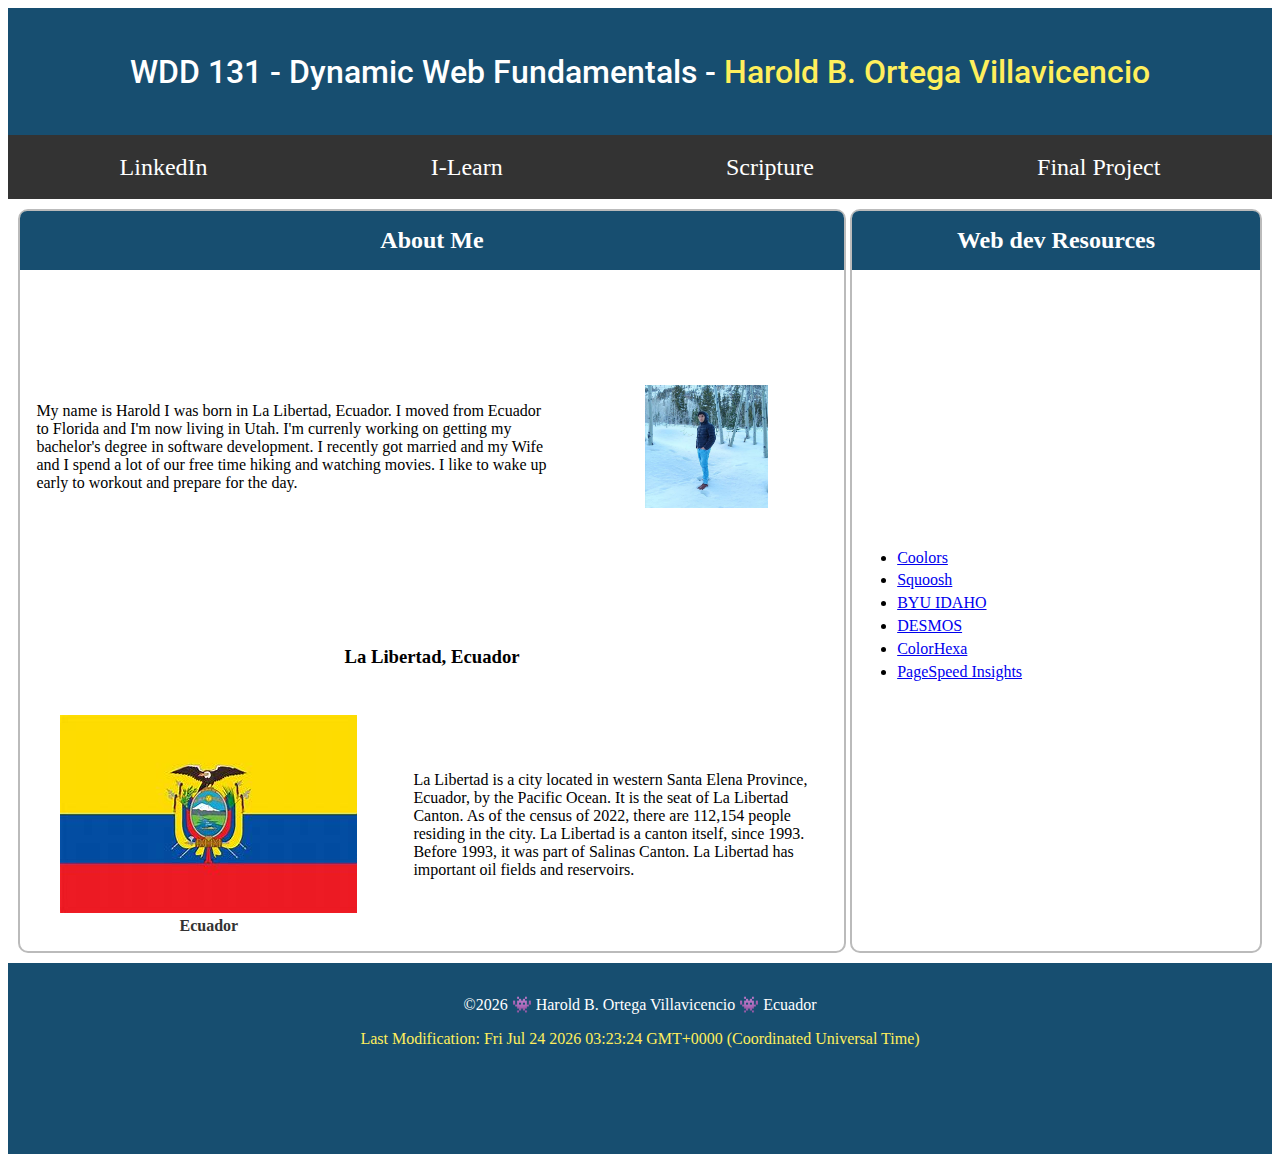
<file: index.html>
<!DOCTYPE html>
<html lang="en">
<head>
    <meta charset="UTF-8">
    <meta name="viewport" content="width=device-width, initial-scale=1.0">
    <meta name="description" content="WDD 131 - Dynamic Web Fundamentals - Harold B. Ortega Villavicencio. Home page, project">
    <meta name="author" content="Harold B. Ortega Villavicencio">
    <title>WDD 131 - Dynamic Web Fundamentals - Harold B. Ortega Villavicencio</title> 
    <link rel="preconnect" href="https://fonts.googleapis.com">
    <link rel="preconnect" href="https://fonts.gstatic.com" crossorigin>
    <link href="https://fonts.googleapis.com/css2?family=Roboto:ital,wght@0,100;0,300;0,400;0,500;0,700;0,900;1,100;1,300;1,400;1,500;1,700;1,900&display=swap" rel="stylesheet">
    <link rel="stylesheet" href="styles/base.css">
    <script src="scripts/getdates.js" defer></script>
</head>
<body>
    <header>
        <h1>WDD 131 - Dynamic Web Fundamentals - <span class="highlight">Harold B. Ortega Villavicencio</span></h1>
        <nav>
            <a href="https://www.linkedin.com/home">LinkedIn</a>
            <a href="https://byui.instructure.com/">I-Learn</a>             
            <a href="https://www.churchofjesuschrist.org/study/scriptures/bofm/1-ne/3?lang=eng&id=p7#p7">Scripture</a> 
            <a href="">Final Project</a> 
        </nav>
    </header>
    <main>
        <section class="card">
            <h2>About Me</h2>
            
            <div class="info-about-me">
                <p>
                    My name is Harold I was born in La Libertad, Ecuador. I moved from Ecuador to Florida and I'm now living in Utah. I'm currenly working on getting my bachelor's degree in software development.
                    I recently got married and my Wife and I spend a lot of our free time hiking and watching movies. I like to wake up early to workout and prepare for the day.
                </p>
                <img src="images/profile.jpg" alt="profile-picture">
            </div>
            <div class="info-about-country">
                <h3>La Libertad, Ecuador</h3>
                <p>
                    La Libertad is a city located in western Santa Elena Province, Ecuador, by the Pacific Ocean. It is the seat of La Libertad Canton.
                    As of the census of 2022, there are 112,154 people residing in the city. La Libertad is a canton itself, since 1993. Before 1993, it was part of Salinas Canton. La Libertad has important oil fields and reservoirs.
                </p>
                <figure>
                    <img src="images/flag.jpg" alt="Country Flag">
                    <figcaption>Ecuador</figcaption>
                </figure>
                
                
            </div>
        </section>
        <section class="card">
            <h2>Web dev Resources</h2>
            <nav>
                <ul>
                    <li>
                        <a href="https://coolors.co/">Coolors</a>
                    </li>
                    <li>
                        <a href="https://squoosh.app/">Squoosh</a>
                    </li>
                    <li>
                        <a href="https://www.byui.edu/">BYU IDAHO</a>
                    </li>
                    <li>
                        <a href="https://www.desmos.com/">DESMOS</a>
                    </li>
                    <li>
                        <a href="https://www.colorhexa.com/">ColorHexa</a>
                    </li>
                    <li>
                        <a href="https://pagespeed.web.dev/">PageSpeed Insights</a>
                    </li>
                </ul>
            </nav>
        </section>
    </main>
    <footer>
        <p>&copy;<span id="currentyear"></span> 👾 Harold B. Ortega Villavicencio 👾 Ecuador</p>
        <p id="lastModified"></p>
    </footer>
</body>
</html>
</file>
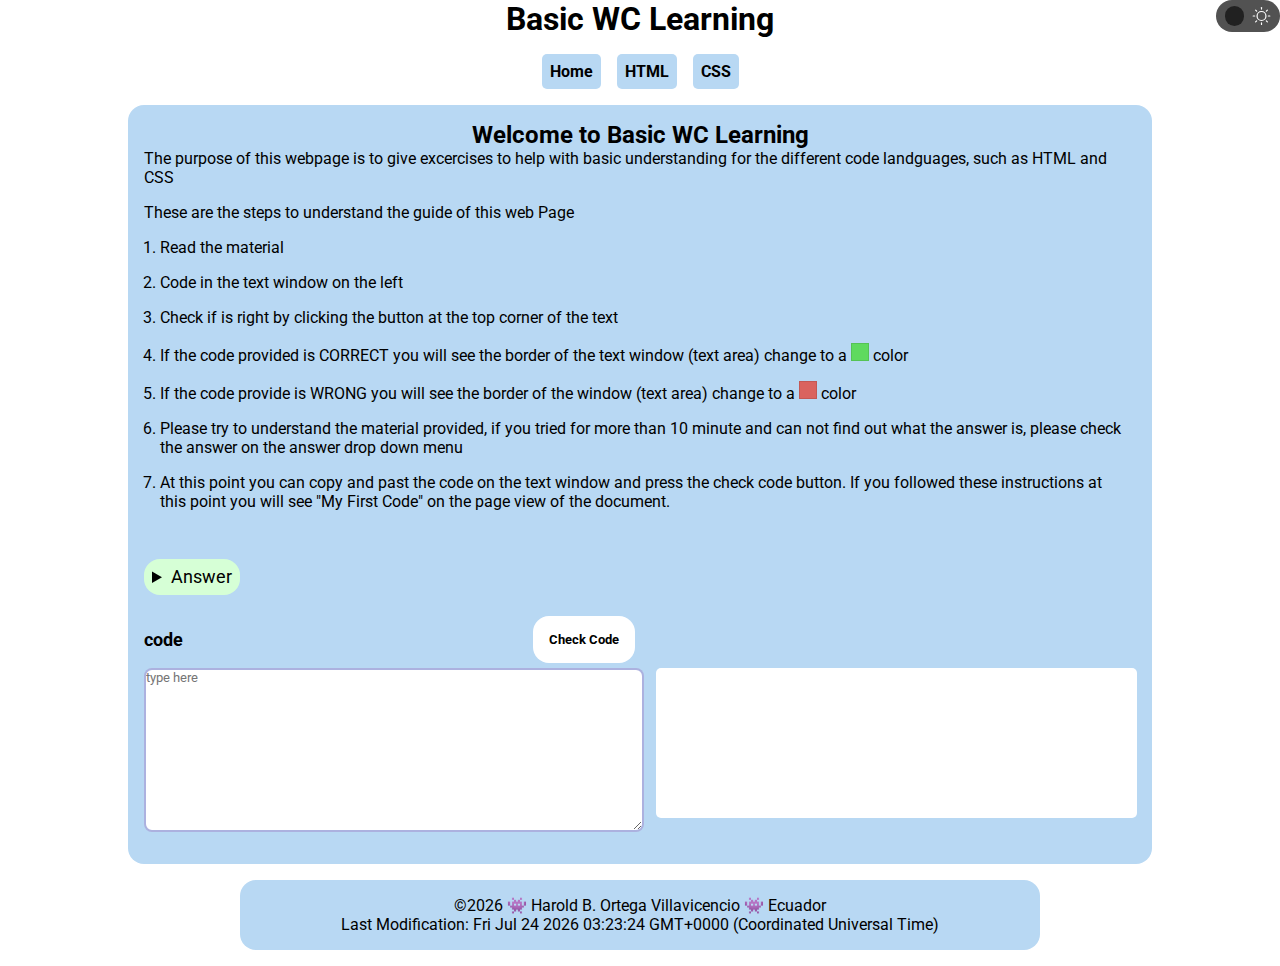
<file: project/index.html>
<!DOCTYPE html>
<html lang="en">
<head>
    <meta charset="UTF-8">
    <meta name="viewport" content="width=device-width, initial-scale=1.0">
    <meta name="description" content="A Basic Web Page Planning: this website helps beginners to learn and practice basic HTML CSS and JS">
        <meta name="author" content="Harold B. Ortega Villavicencio">
    <title>Basic WC Learning</title>
    <link rel="preconnect" href="https://fonts.googleapis.com">
    <link rel="preconnect" href="https://fonts.gstatic.com" crossorigin>
    <link href="https://fonts.googleapis.com/css2?family=Roboto:ital,wght@0,100;0,300;0,400;0,500;0,700;0,900;1,100;1,300;1,400;1,500;1,700;1,900&display=swap" rel="stylesheet">
    <link rel="stylesheet" href="styles/colortheme.css">
    <link rel="stylesheet" href="styles/siteplan.css">
    <link rel="stylesheet" href="styles/interactive-face.css">
    <link rel="stylesheet" href="styles/int-face-large.css">
    <link rel="stylesheet" href="styles/answer.css">
    
    <link rel="stylesheet" href="styles/switch.css">
    <script src="scripts/interactiveFace.js" defer></script>
    <script src="scripts/theme.js" defer></script>
</head>
    <body>
        <header>
        
            <h1>Basic WC Learning</h1>

            <div>
                <input type="checkbox" id="theme">
                <label for="theme" class="toggleSwitch">
                        <img src="images/moon.svg" alt="moon icon">
                        <img src="images/sun.svg" alt="sun icon">
                </label>
            </div>
            <div>
                
            </div>
         
            <nav>
                    <a href="">Home</a>
                    <a href="htmlinstructions.html">HTML</a>
                    <a href="cssinstructions.html">CSS</a>
            </nav>
           
            
        </header> 
        <main>
            <div class="info">
                
                <h2>Welcome to Basic WC Learning</h2>

                <p> The purpose of this webpage is to give excercises to help with basic understanding for the different code landguages, such as HTML and CSS </p>

                <p class="one">These are the steps to understand the guide of this web Page</p>
                <ol>
                    <li>Read the material</li>
                    <li>Code in the text window on the left </li>
                    <li>Check if is right by clicking the button at the top corner of the text</li>
                    <li>If the code provided is CORRECT you will see the border of the text window (text area) change to a <span class="rght"></span> color</li>
                    <li>If the code provide is WRONG you will see the border of the window (text area) change to a <span class="wrng"></span> color</li>
                    <li>Please try to understand the material provided, if you tried for more than 10 minute and can not find out what the answer is, please check the answer on the answer drop down menu</li>
                    <li>At this point you can copy and past the code on the text window and press the check code button. If you followed these instructions at this point you will see "My First Code" on the page view of the document. </li>

                </ol>

            </div>

            <details>
                <summary id="answer">Answer</summary>
                <p>&lt;p&gt;My First Code&lt;/p&gt;</p>
            </details>
              

            <div class="practice">
               <label for="codeP">code</label>
                <textarea name="writteR" id="codeP" rows="1" cols="1" placeholder="type here"></textarea>
               <button id="checkCode">Check Code</button>

               <iframe src="showpage.html" allowfullscreen="" aria-hidden="false" tabindex="0" ></iframe>
            </div>

        </main>
        <footer> 
            <p>&copy;<span id="currentyear"></span> 👾 Harold B. Ortega Villavicencio 👾 Ecuador</p>
            <p id="lastModified"></p>
        </footer>
    </body>
</html>
</file>
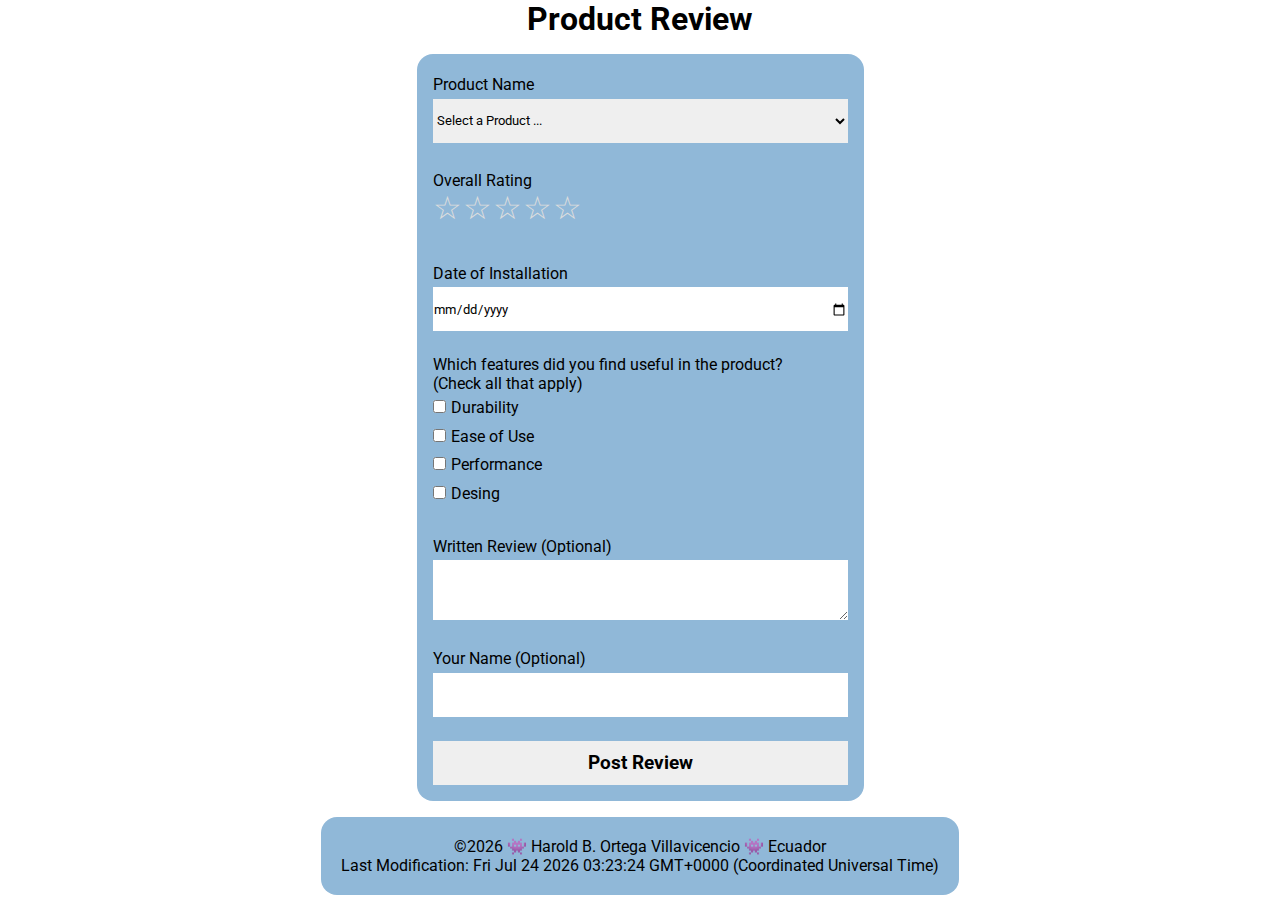
<file: form.html>
<!DOCTYPE html>
<html lang="en">
<head>
    <meta charset="UTF-8">
    <meta name="viewport" content="width=device-width, initial-scale=1.0">
    <meta name="description" content="WDD 131 - Dynamic Web Fundamentals - Harold B. Ortega Villavicencio. W05 Assignment: Product Review Form">
    <meta name="author" content="Harold B. Ortega Villavicencio">
    <title>Product Review Form</title> 
    <link rel="preconnect" href="https://fonts.googleapis.com">
    <link rel="preconnect" href="https://fonts.gstatic.com" crossorigin>
    <link href="https://fonts.googleapis.com/css2?family=Roboto:ital,wght@0,100;0,300;0,400;0,500;0,700;0,900;1,100;1,300;1,400;1,500;1,700;1,900&display=swap" rel="stylesheet">
    <link rel="stylesheet" href="styles/form.css">
    <script src="scripts/form.js" defer></script>
    
</head>
<body>
    <header>
        <h1>Product Review</h1>
    </header>
    <main>
        <form method="get" action="review.html">
            <label for="pName">Product Name</label>
            <select name="pName" id="pName" required>
                <option value="" disabled selected>Select a Product ...</option>

            </select>

            <label >Overall Rating</label>
            <div class="star-rating">
                <input type="radio" name="stars" id="star-e" value="5" required>
                <label for="star-e"></label>
            
                <input type="radio" name="stars" id="star-d" value="4" required>
                <label for="star-d"></label>
            
                <input type="radio" name="stars" id="star-c" value="3" required>
                <label for="star-c"></label>
            
                <input type="radio" name="stars" id="star-b" value="2" required>
                <label for="star-b"></label>
            
                <input type="radio" name="stars" id="star-a" value="1" required>
                <label for="star-a"></label>
            </div>

            <label for="dOfI">Date of Installation </label>
            <input type="date" name="dateI" id="dOfI" required>




            <div class="featureCheck">
                <p>Which features did you find useful in the product?</p>
                <p>(Check all that apply)</p>
            

                <label for="durability"><input type="checkbox" id="durability" name="durability" value="durability" >Durability</label>
            
                
                <label for="easeOfUs"><input type="checkbox" id="easeOfUs" name="easeOfUs" value="easeOfUs" >Ease of Use</label>


                <label for="performance"><input type="checkbox" id="performance" name="performance" value="performance" >Performance</label>


                <label for="desing"><input type="checkbox" id="desing" name="desing" value="desing" >Desing</label>
            
            </div>
        

            <label for="writteR">Written Review <span>(Optional)</span></label>
            <textarea name="writteR" id="writteR" rows="4" cols="50"></textarea>

            <label for="userName">Your Name <span>(Optional)</span></label>
            <input type="text" id="userName">


            <input type="submit" value="Post Review">
        </form>
    </main>
    
    <footer>
        <p>&copy;<span id="currentyear"></span> 👾 Harold B. Ortega Villavicencio 👾 Ecuador</p>
        <p id="lastModified"></p>
    </footer>
</body>
</html>
</file>
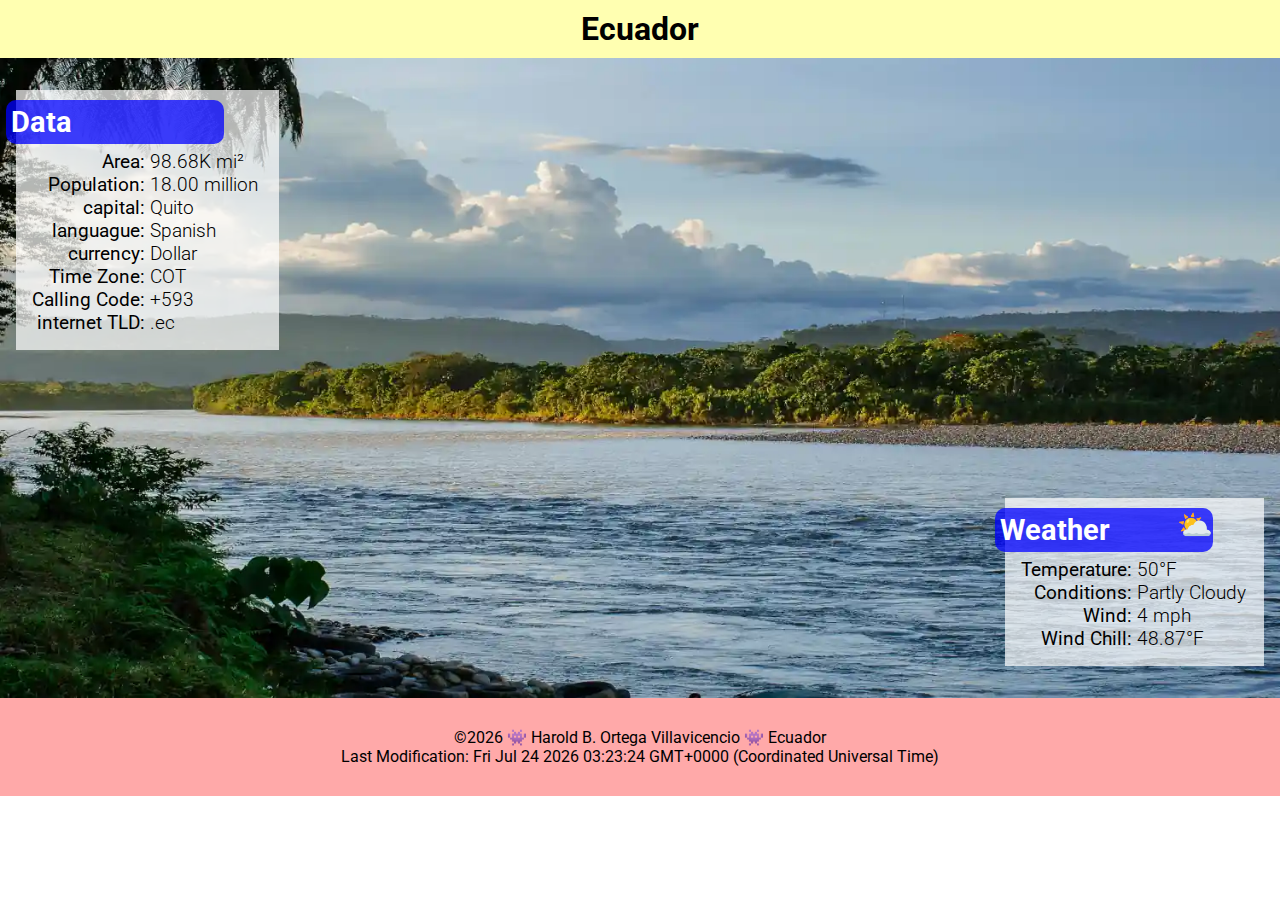
<file: place.html>
<!DOCTYPE html>
<html lang="en">
<head>
    <meta charset="UTF-8">
    <meta name="viewport" content="width=device-width, initial-scale=1.0">
    <meta name="description" content="WDD 131 - Dynamic Web Fundamentals - Harold B. Ortega Villavicencio. W03 Assignment: country or place">
    <meta name="author" content="Harold B. Ortega Villavicencio">
    <title>Country Where I Visited</title> 
    <link rel="preconnect" href="https://fonts.googleapis.com">
    <link rel="preconnect" href="https://fonts.gstatic.com" crossorigin>
    <link href="https://fonts.googleapis.com/css2?family=Roboto:ital,wght@0,100;0,300;0,400;0,500;0,700;0,900;1,100;1,300;1,400;1,500;1,700;1,900&display=swap" rel="stylesheet">
    <link rel="stylesheet" href="styles/media-quiry.css">
    <link rel="stylesheet" href="styles/media-quiry-large.css">
    <script src="scripts/place.js" defer></script>
</head>
<body>
    <header>
        <h1>Ecuador</h1>
      </header>
      <main>
        <picture>
          <source media="(min-width: 1000px)" srcset="images/hero-large-place.webp">
          <source media="(min-width: 500px)" srcset="images/hero-medium-place.webp">
          <img src="images/hero-small-place.webp" alt="birmingham alabama temple" width="500" height="250">
        </picture>
        <div class="data">
          <h2>Data</h2>
          <ul>
            <li><p><span>Area:</span> 98.68K mi²</p></li>
            <li><p><span>Population:</span> 18.00 million</p></li>
            <li><p><span>capital:</span> Quito</p></li>
            <li><p><span>languague:</span> Spanish</p></li>
            <li><p><span>currency:</span> Dollar</p></li>
            <li><p><span>Time Zone:</span> COT</p></li>
            <li><p><span>Calling Code:</span> +593</p></li>
            <li><p><span>internet TLD:</span> .ec</p></li>
          </ul>
        </div>
        <div class="weather">
          <h2>Weather</h2>
          <!-- width="100" height="100" -->
          <img src="images/cloudy-sunny-icon.svg" alt="cloudy sunny icon">
          <ul>
            <li id="temperature"><p><span>Temperature:</span> 50°F</p></li>
            <li id="conditions"><p><span>Conditions:</span> Partly Cloudy</p></li>
            <li id="velocity"><p><span>Wind:</span> 4 mph</p></li>
            <li id="wind-chill"><p><span>Wind Chill:</span></p></li>
          </ul>
        </div>
      </main>
      <footer>
        <p>&copy;<span id="currentyear"></span> 👾 Harold B. Ortega Villavicencio 👾 Ecuador</p>
        <p id="lastModified"></p>
      </footer>
      
</body>
</html>
</file>
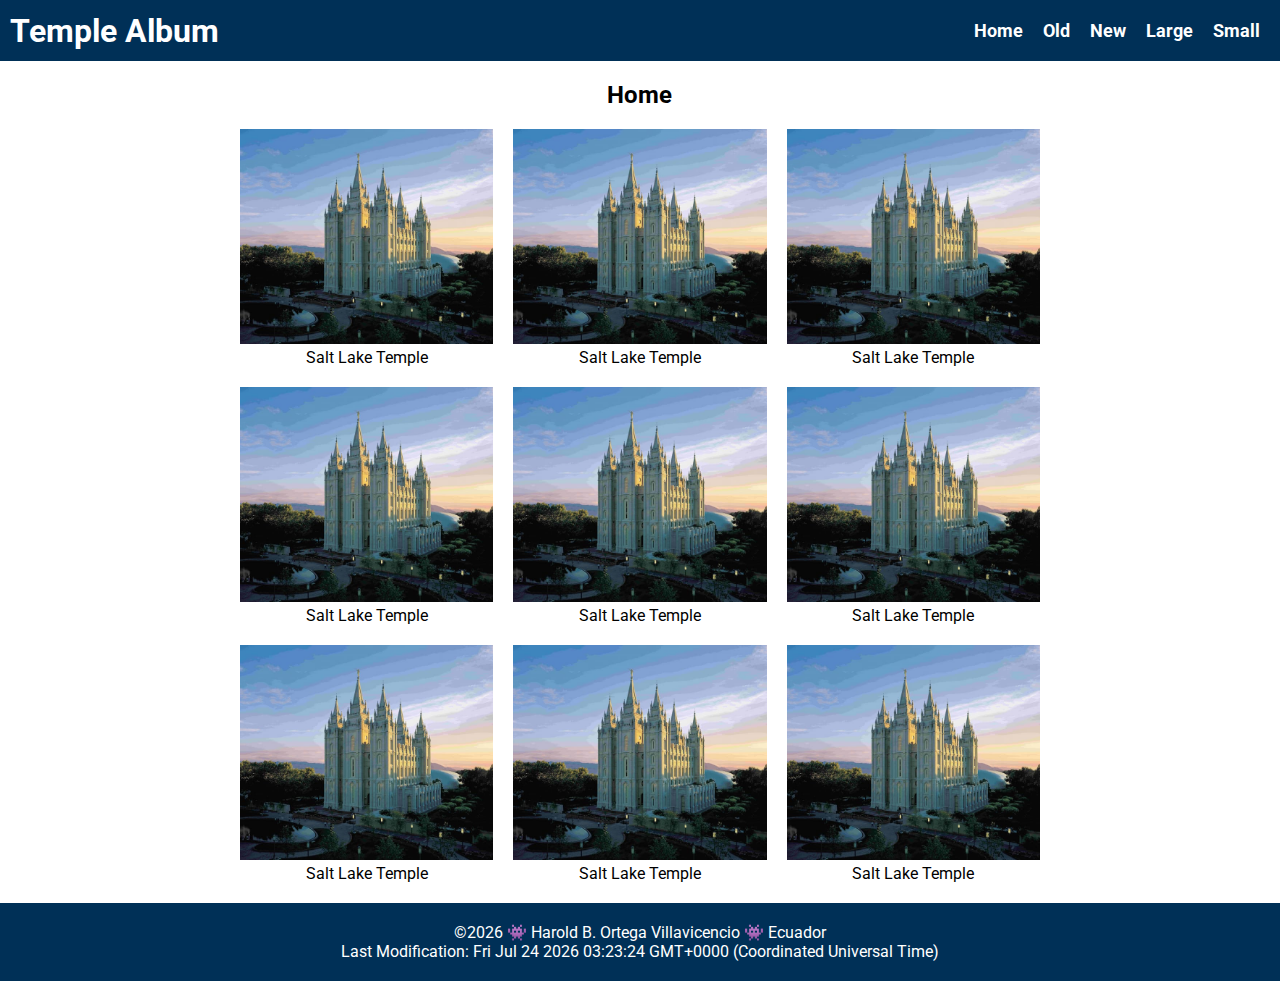
<file: temples.html>
<!DOCTYPE html>
<html lang="en">
    <head>
        <meta charset="UTF-8">
        <meta name="viewport" content="width=device-width, initial-scale=1.0">
        <meta name="description" content="WDD 131 - Dynamic Web Fundamentals - Harold B. Ortega Villavicencio. W02 Assignment: Picture Album Project">
        <meta name="author" content="Harold B. Ortega Villavicencio">
        <title>temple album responsive webpage project</title> 
        <link rel="preconnect" href="https://fonts.googleapis.com">
        <link rel="preconnect" href="https://fonts.gstatic.com" crossorigin>
        <link href="https://fonts.googleapis.com/css2?family=Roboto:ital,wght@0,100;0,300;0,400;0,500;0,700;0,900;1,100;1,300;1,400;1,500;1,700;1,900&display=swap" rel="stylesheet">
        <link rel="stylesheet" href="styles/temples.css">
        <link rel="stylesheet" href="styles/temples-large.css">
        <script src="scripts/temples.js" defer></script>
    </head>
<body>
    <header> 
        <h1>Temple Album</h1>
        <nav>
            <a href="#">Home</a>
            <a href="#">Old</a>
            <a href="#">New</a>
            <a href="#">Large</a>
            <a href="#">Small</a>
        </nav>
    </header>
   
    <main>
        <h2>Home</h2>
        <figure>
            <img src="images/salt_lake_temple_lds.jpg" alt="Salt Lake Temple">            
            <figcaption>Salt Lake Temple</figcaption>
            
        </figure>
        <figure>
            <img src="images/salt_lake_temple_lds.jpg" alt="Salt Lake Temple">            
            <figcaption>Salt Lake Temple</figcaption>
            
        </figure>
        <figure>
            <img src="images/salt_lake_temple_lds.jpg" alt="Salt Lake Temple">            
            <figcaption>Salt Lake Temple</figcaption>
            
        </figure>
        <figure>
            <img src="images/salt_lake_temple_lds.jpg" alt="Salt Lake Temple">            
            <figcaption>Salt Lake Temple</figcaption>
            
        </figure>
        <figure>
            <img src="images/salt_lake_temple_lds.jpg" alt="Salt Lake Temple">            
            <figcaption>Salt Lake Temple</figcaption>
            
        </figure>
        <figure>
            <img src="images/salt_lake_temple_lds.jpg" alt="Salt Lake Temple">            
            <figcaption>Salt Lake Temple</figcaption>
            
        </figure>
        <figure>
            <img src="images/salt_lake_temple_lds.jpg" alt="Salt Lake Temple">            
            <figcaption>Salt Lake Temple</figcaption>
            
        </figure>
        <figure>
            <img src="images/salt_lake_temple_lds.jpg" alt="Salt Lake Temple">            
            <figcaption>Salt Lake Temple</figcaption>
            
        </figure>
        <figure>
            <img src="images/salt_lake_temple_lds.jpg" alt="Salt Lake Temple">            
            <figcaption>Salt Lake Temple</figcaption>
            
        </figure>
    </main>
    <footer>
        <p>&copy;<span id="currentyear"></span> 👾 Harold B. Ortega Villavicencio 👾 Ecuador</p>
        <p id="lastModified"></p>
    </footer>
</body>
</html>
</file>
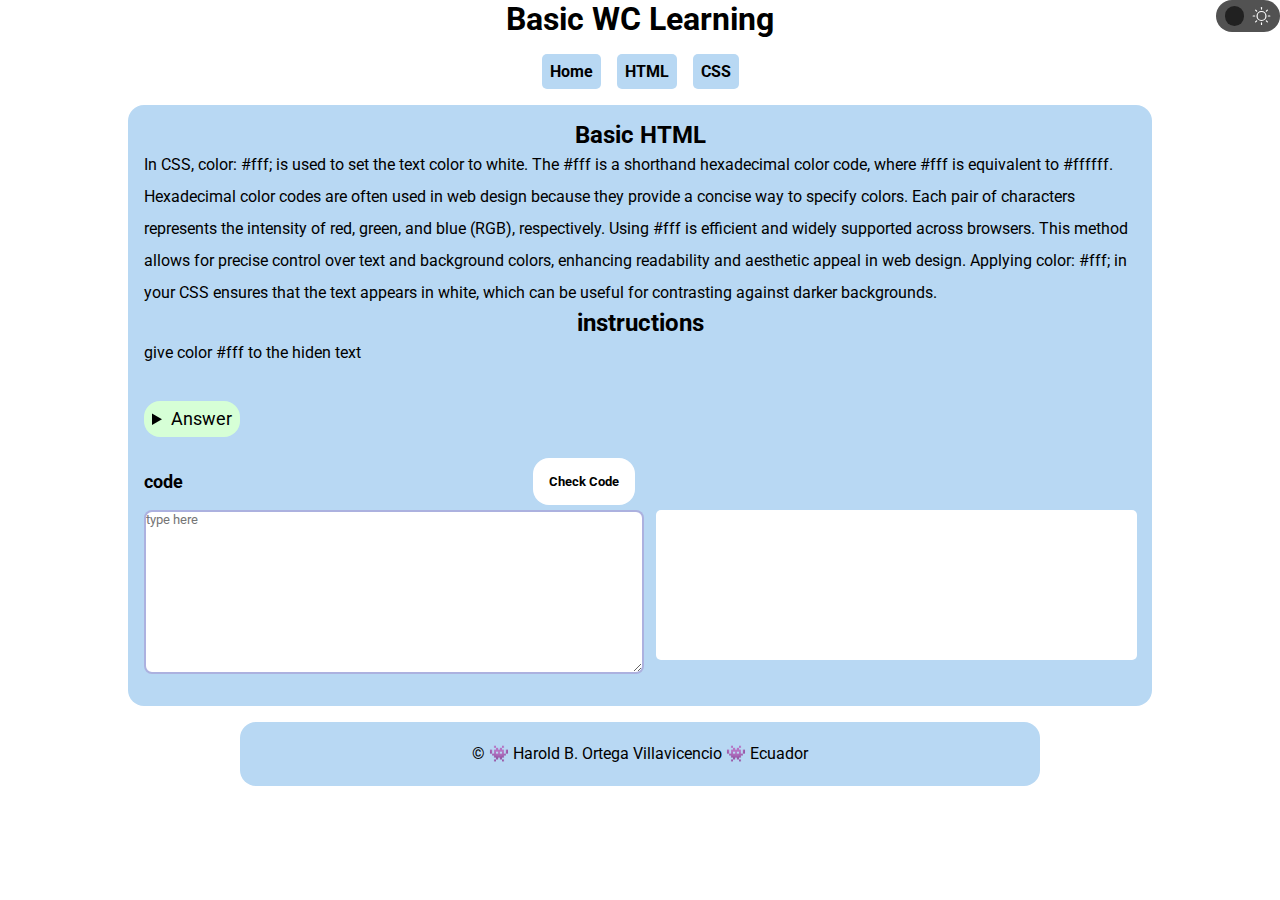
<file: project/cssinstructions.html>
<!DOCTYPE html>
<html lang="en">
<head>
    <meta charset="UTF-8">
    <meta name="viewport" content="width=device-width, initial-scale=1.0">
    <meta name="description" content="A Basic Web Page Planning: this website helps beginners to learn and practice basic HTML CSS and JS">
        <meta name="author" content="Harold B. Ortega Villavicencio">
    <title>Basic WC Learning</title>
    <link rel="preconnect" href="https://fonts.googleapis.com">
    <link rel="preconnect" href="https://fonts.gstatic.com" crossorigin>
    <link href="https://fonts.googleapis.com/css2?family=Roboto:ital,wght@0,100;0,300;0,400;0,500;0,700;0,900;1,100;1,300;1,400;1,500;1,700;1,900&display=swap" rel="stylesheet">
    <link rel="stylesheet" href="styles/colortheme.css">
    <link rel="stylesheet" href="styles/siteplan.css">
    <link rel="stylesheet" href="styles/interactive-face.css">
    <link rel="stylesheet" href="styles/int-face-large.css">
    <link rel="stylesheet" href="styles/answer.css">
    <link rel="stylesheet" href="styles/instructions.css">

    <link rel="stylesheet" href="styles/switch.css">
    <script src="scripts/intfacecss.js" defer></script>
    <script src="scripts/theme.js" defer></script>
</head>
    <body>
        <header>
        
            <h1>Basic WC Learning</h1>

            <div>
                <input type="checkbox" id="theme">
                <label for="theme" class="toggleSwitch">
                        <img src="images/moon.svg" alt="moon icon">
                        <img src="images/sun.svg" alt="sun icon">
                </label>
            </div>
            <div>
                
            </div>
         
            <nav>
                    <a href="index.html">Home</a>
                    <a href="htmlinstructions.html">HTML</a>
                    <a href="">CSS</a>
            </nav>
           
            
        </header> 
        <main>
            <div class="info">

            
                
                <h2>Basic HTML</h2>

                <p>
                    In CSS, <code>color: #fff;</code> is used to set the text color to white. The <code>#fff</code> is a shorthand hexadecimal color code, where <code>#fff</code> is equivalent to <code>#ffffff</code>. Hexadecimal color codes are often used in web design because they provide a concise way to specify colors. Each pair of characters represents the intensity of red, green, and blue (RGB), respectively. Using <code>#fff</code> is efficient and widely supported across browsers. This method allows for precise control over text and background colors, enhancing readability and aesthetic appeal in web design. Applying <code>color: #fff;</code> in your CSS ensures that the text appears in white, which can be useful for contrasting against darker backgrounds.
                </p>
                <h2>instructions</h2>
                <p>give color #fff to the hiden text</p>
                                
               

            </div>

            <details>
                <summary id="answer">Answer</summary>
                <p>color: #fff;</p>
            </details>
              

            <div class="practice">
               <label for="codeP">code</label>
                <textarea name="writteR" id="codeP" rows="1" cols="1" placeholder="type here"></textarea>
               <button id="checkCode">Check Code</button>

               <iframe src="showpage.html" allowfullscreen="" aria-hidden="false" tabindex="0" ></iframe>
            </div>



        </main>
        <footer> 
            <p>&copy;<span id="currentyear"></span> 👾 Harold B. Ortega Villavicencio 👾 Ecuador</p>
            <p id="lastModified"></p>
        </footer>
    </body>
</html>
</file>
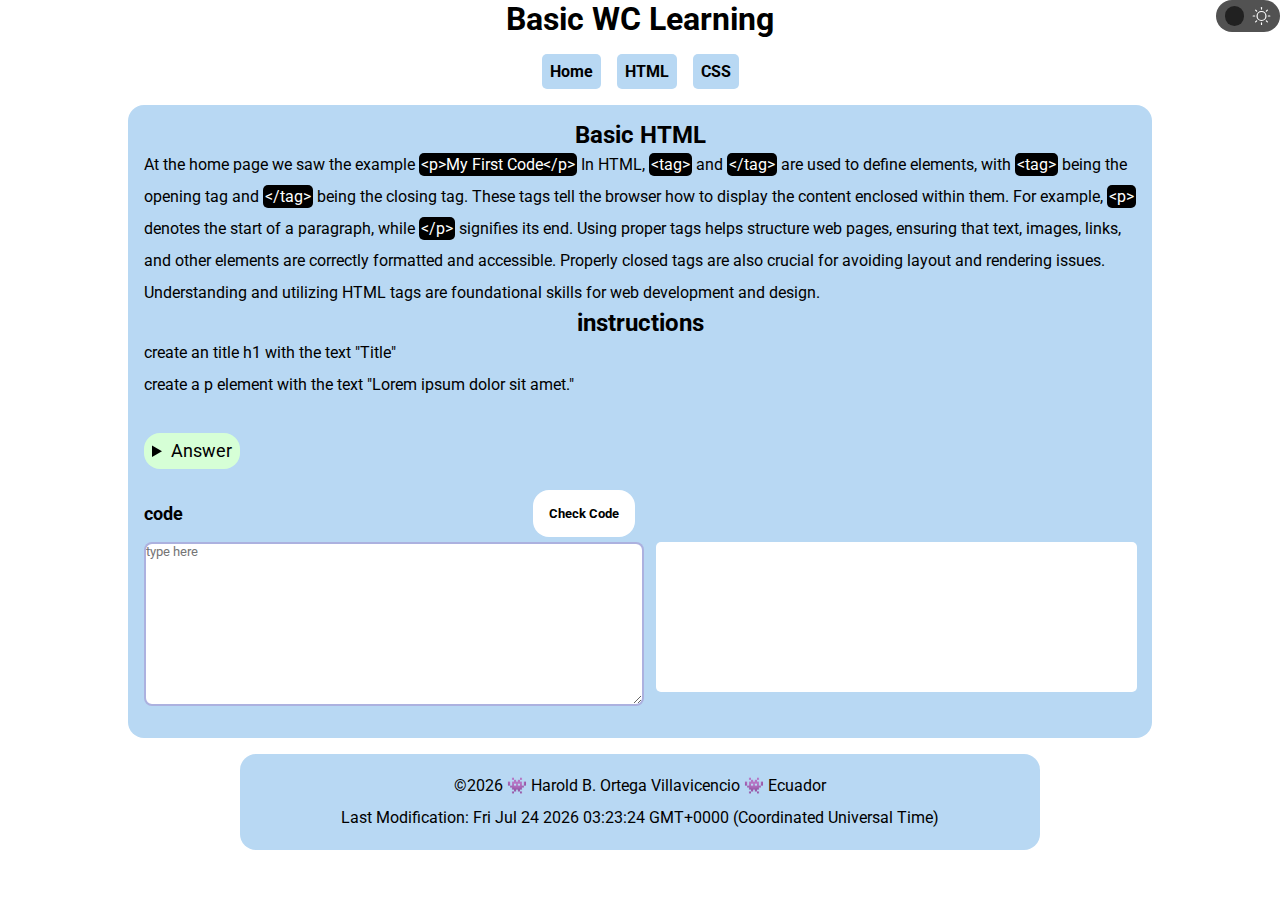
<file: project/htmlinstructions.html>
<!DOCTYPE html>
<html lang="en">
<head>
    <meta charset="UTF-8">
    <meta name="viewport" content="width=device-width, initial-scale=1.0">
    <meta name="description" content="A Basic Web Page Planning: this website helps beginners to learn and practice basic HTML CSS and JS">
        <meta name="author" content="Harold B. Ortega Villavicencio">

    <title>Basic WC Learning</title>
    <link rel="preconnect" href="https://fonts.googleapis.com">
    <link rel="preconnect" href="https://fonts.gstatic.com" crossorigin>
    <link href="https://fonts.googleapis.com/css2?family=Roboto:ital,wght@0,100;0,300;0,400;0,500;0,700;0,900;1,100;1,300;1,400;1,500;1,700;1,900&display=swap" rel="stylesheet">
    <link rel="stylesheet" href="styles/colortheme.css">
    <link rel="stylesheet" href="styles/siteplan.css">
    <link rel="stylesheet" href="styles/interactive-face.css">
    <link rel="stylesheet" href="styles/int-face-large.css">
    <link rel="stylesheet" href="styles/answer.css">
    <link rel="stylesheet" href="styles/instructions.css">

    <link rel="stylesheet" href="styles/switch.css">
    <script src="scripts/interactiveFace.js" defer></script>
    <script src="scripts/theme.js" defer></script>
</head>
    <body>
        <header>
        
            <h1>Basic WC Learning</h1>

            <div>
                <input type="checkbox" id="theme">
                <label for="theme" class="toggleSwitch">
                        <img src="images/moon.svg" alt="moon icon">
                        <img src="images/sun.svg" alt="sun icon">
                </label>
            </div>
            <div>
                
            </div>
         
            <nav>
                    <a href="index.html">Home</a>
                    <a href="">HTML</a>
                    <a href="cssinstructions.html">CSS</a>
            </nav>
           
            
        </header> 
        <main>
            <div class="info">

                <h2>Basic HTML</h2>

                <p>
                    At the home page we saw the example <span class="example">&lt;p&gt;My First Code&lt;/p&gt;</span> In HTML, <span class="example">&lt;tag&gt;</span> and <span class="example">&lt;/tag&gt;</span>  are used to define elements, with <span class="example">&lt;tag&gt;</span> being the opening tag and <span class="example">&lt;/tag&gt;</span>  being the closing tag. These tags tell the browser how to display the content enclosed within them. For example, <span class="example">&lt;p&gt;</span>  denotes the start of a paragraph, while <span class="example">&lt;/p&gt;</span> signifies its end. Using proper tags helps structure web pages, ensuring that text, images, links, and other elements are correctly formatted and accessible. Properly closed tags are also crucial for avoiding layout and rendering issues. Understanding and utilizing HTML tags are foundational skills for web development and design.
                </p>
                <h2>instructions</h2>
                <p>create an title h1 with the text "Title"</p>
                <p>create a p element with the text "Lorem ipsum dolor sit amet."</p>
                                
               

            </div>

            <details>
                <summary id="answer">Answer</summary>
                <p>&lt;h1&gt;Title&lt;/h1&gt;</p>
                <p>&lt;p&gt;Lorem ipsum dolor sit amet.&lt;/p&gt;</p>
            </details>
              

            <div class="practice">
               <label for="codeP">code</label>
                <textarea name="writteR" id="codeP" rows="1" cols="1" placeholder="type here"></textarea>
               <button id="checkCode">Check Code</button>

               <iframe src="showpage.html" allowfullscreen="" aria-hidden="false" tabindex="0" ></iframe>
            </div>



        </main>
        <footer> 
            <p>&copy;<span id="currentyear"></span> 👾 Harold B. Ortega Villavicencio 👾 Ecuador</p>
            <p id="lastModified"></p>
        </footer>
    </body>
</html>
</file>
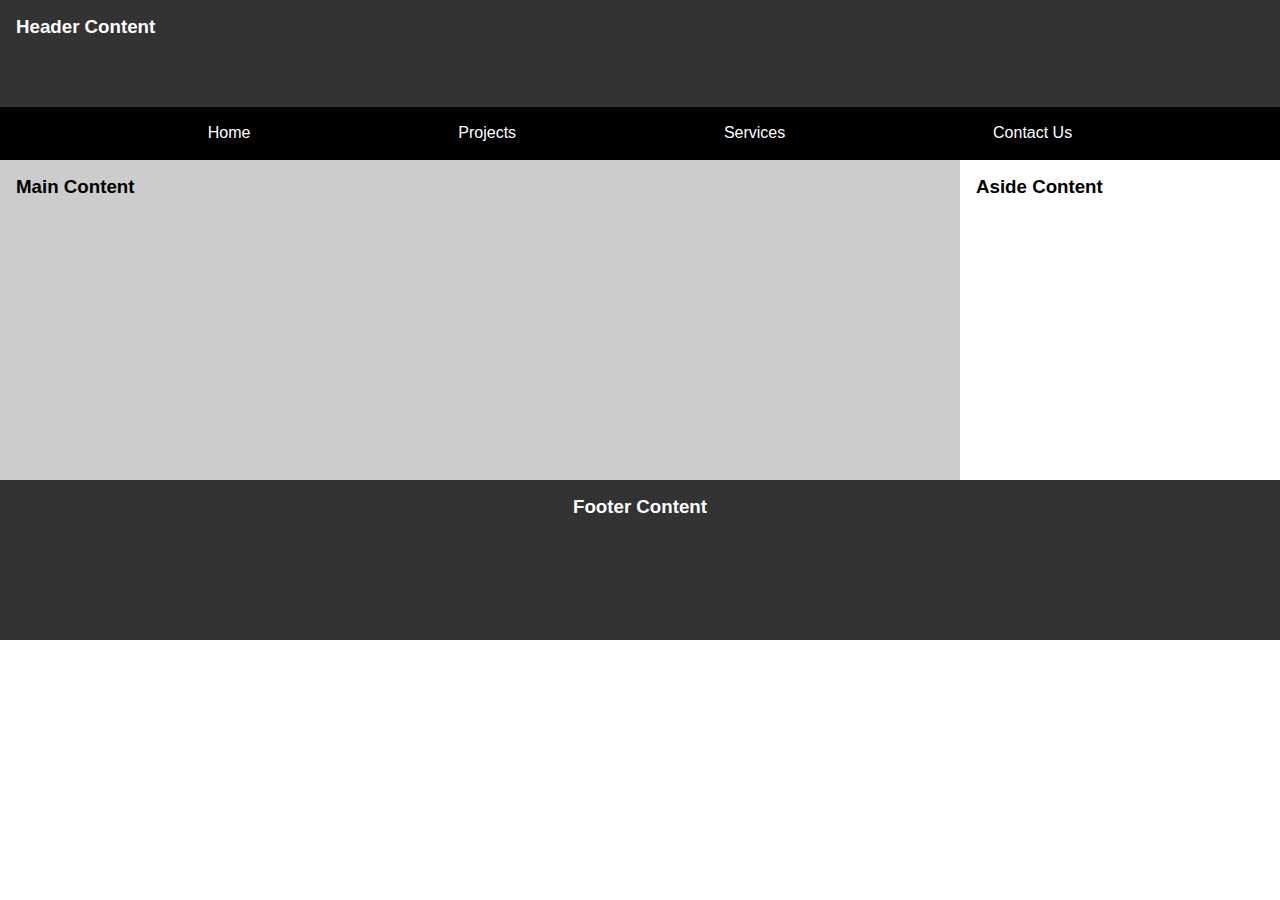
<file: week01/basic-layout.html>
<!DOCTYPE html>
<html lang="en">
<head>
    <meta charset="UTF-8">
    <meta name="viewport" content="width=device-width, initial-scale=1.0">
    <title>Harold Ortega WDD 131</title>
    <link rel="stylesheet" href="styles/layout.css">
</head>
<body>
    <header>
        <h3 class="header-content">Header Content</h3>
        <nav>
            <a href="">Home</a>
            <a href="">Projects</a>
            <a href="">Services</a>
            <a href="">Contact Us</a>
        </nav>
    </header>
    <main><h3>Main Content</h3></main>
    <aside><h3>Aside Content</h3></aside>
    <footer><h3>Footer Content</h3></footer>
</body>
</html>
</file>
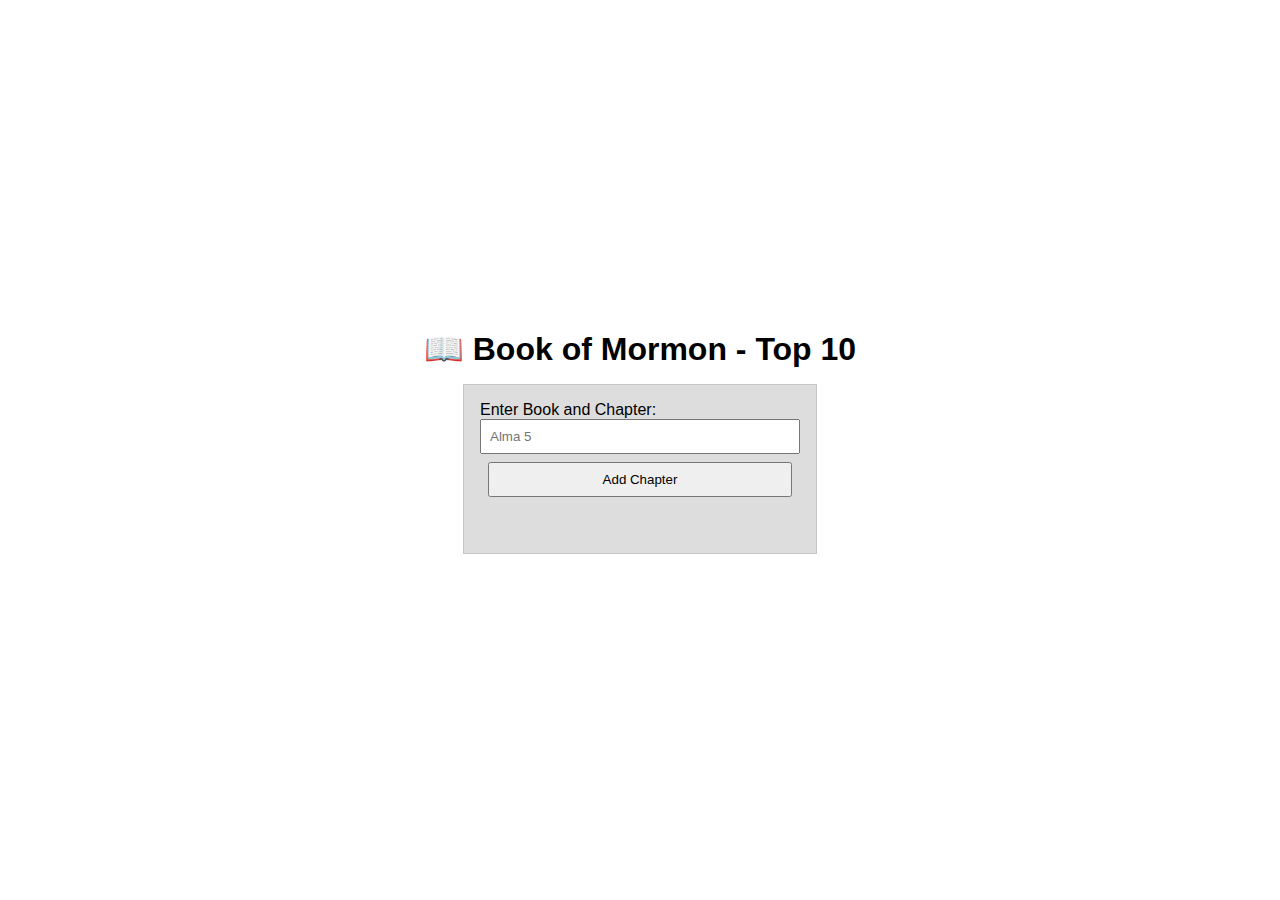
<file: week02/bom.html>
<!DOCTYPE html>
<html lang="en">
    <head>
        <meta charset="UTF-8">
        <meta name="viewport" content="width=device-width, initial-scale=1.0">
        <title>WDD 131 - Media Query Example</title>
        <meta name="description" content="DOM Manipulation">
        <meta name="author" content="Harold B. Ortega Villavicencio">
        <link rel="preconnect" href="https://fonts.googleapis.com">
        <link rel="preconnect" href="https://fonts.gstatic.com" crossorigin>
        <link href="https://fonts.googleapis.com/css2?family=Roboto:ital,wght@0,100;0,300;0,400;0,500;0,700;0,900;1,100;1,300;1,400;1,500;1,700;1,900&display=swap" rel="stylesheet">
        <link rel="stylesheet" href="styles/bom.css">
        <script src="scripts/bom.js"></script>
    </head>
    <body>
        <h1>📖 Book of Mormon - Top 10</h1>
        <main>
        	<label for="favchap">Enter Book and Chapter: </label>
        	<input type="text" id="favchap" placeholder="Alma 5">
        	<button type="submit">Add Chapter</button>
        	<ul id="list"></ul>
        </main>
        
    </body>
</html>
</file>
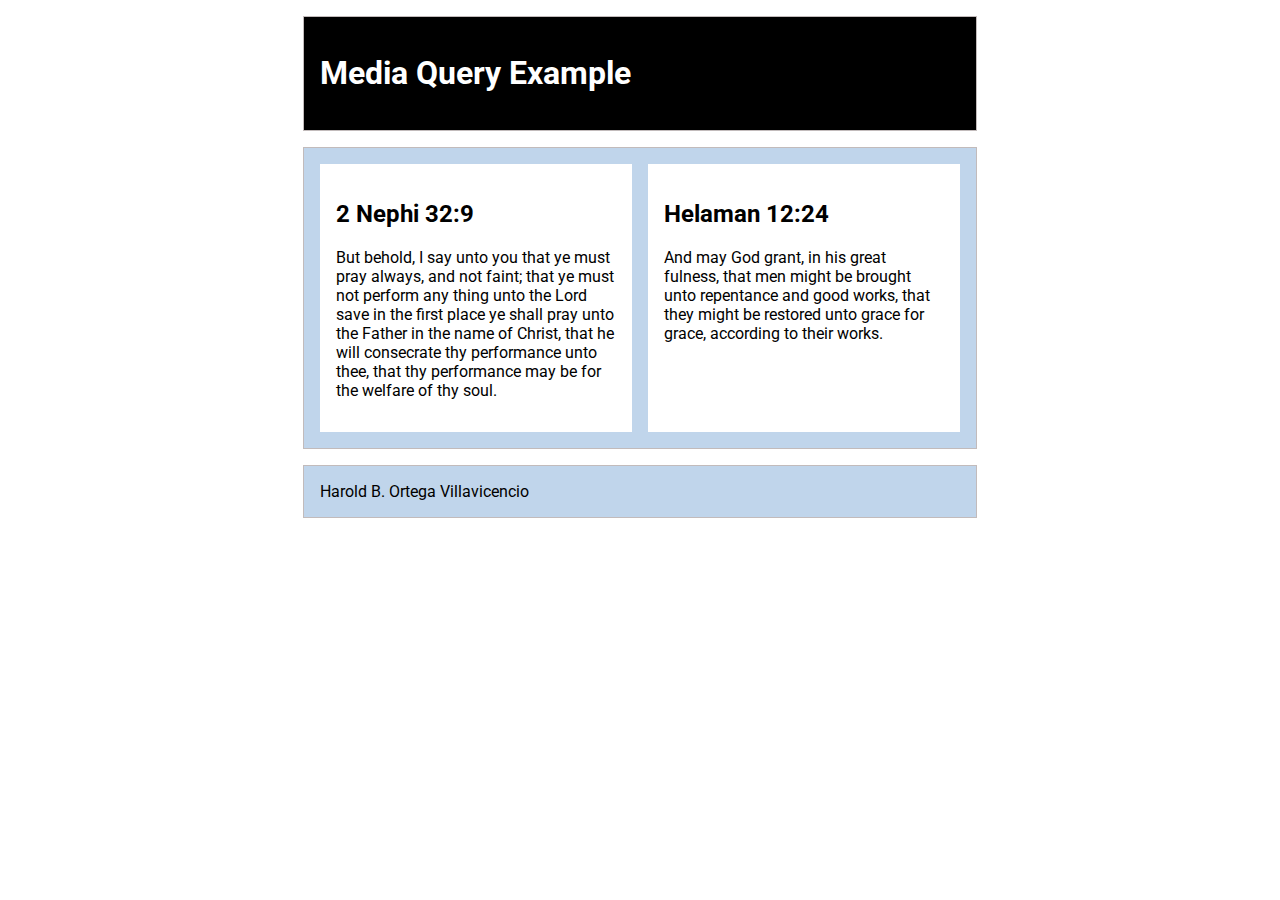
<file: week02/media-query.html>
<!DOCTYPE html>
<html lang="en">
<head>
    <meta charset="UTF-8">
    <meta name="viewport" content="width=device-width, initial-scale=1.0">
    <title>WDD 131 - Media Query Example</title>
    <meta name="description" content="Media query learning activity example page.">
    <meta name="author" content="Harold B. Ortega Villavicencio">
    <link rel="preconnect" href="https://fonts.googleapis.com">
    <link rel="preconnect" href="https://fonts.gstatic.com" crossorigin>
    <link href="https://fonts.googleapis.com/css2?family=Roboto:ital,wght@0,100;0,300;0,400;0,500;0,700;0,900;1,100;1,300;1,400;1,500;1,700;1,900&display=swap" rel="stylesheet">
    <link rel="stylesheet" href="styles/media-query.css">
    <link rel="stylesheet" href="styles/media-query-large.css">
    
</head>
<body>
    <header>
        <h1>Media Query Example</h1>
    </header>
    <main>
        <section>
            <h2>2 Nephi 32:9</h2>
            <p>But behold, I say unto you that ye must pray always, and not faint; that ye must not perform any thing unto the Lord save in the first place ye shall pray unto the Father in the name of Christ, that he will consecrate thy performance unto thee, that thy performance may be for the welfare of thy soul.</p>
        </section>
        <section>
            <h2>Helaman 12:24</h2>
            <p>And may God grant, in his great fulness, that men might be brought unto repentance and good works, that they might be restored unto grace for grace, according to their works.</p>
        </section>
    </main>
    <footer>
        Harold B. Ortega Villavicencio
    </footer>
</body>
</html>
</file>
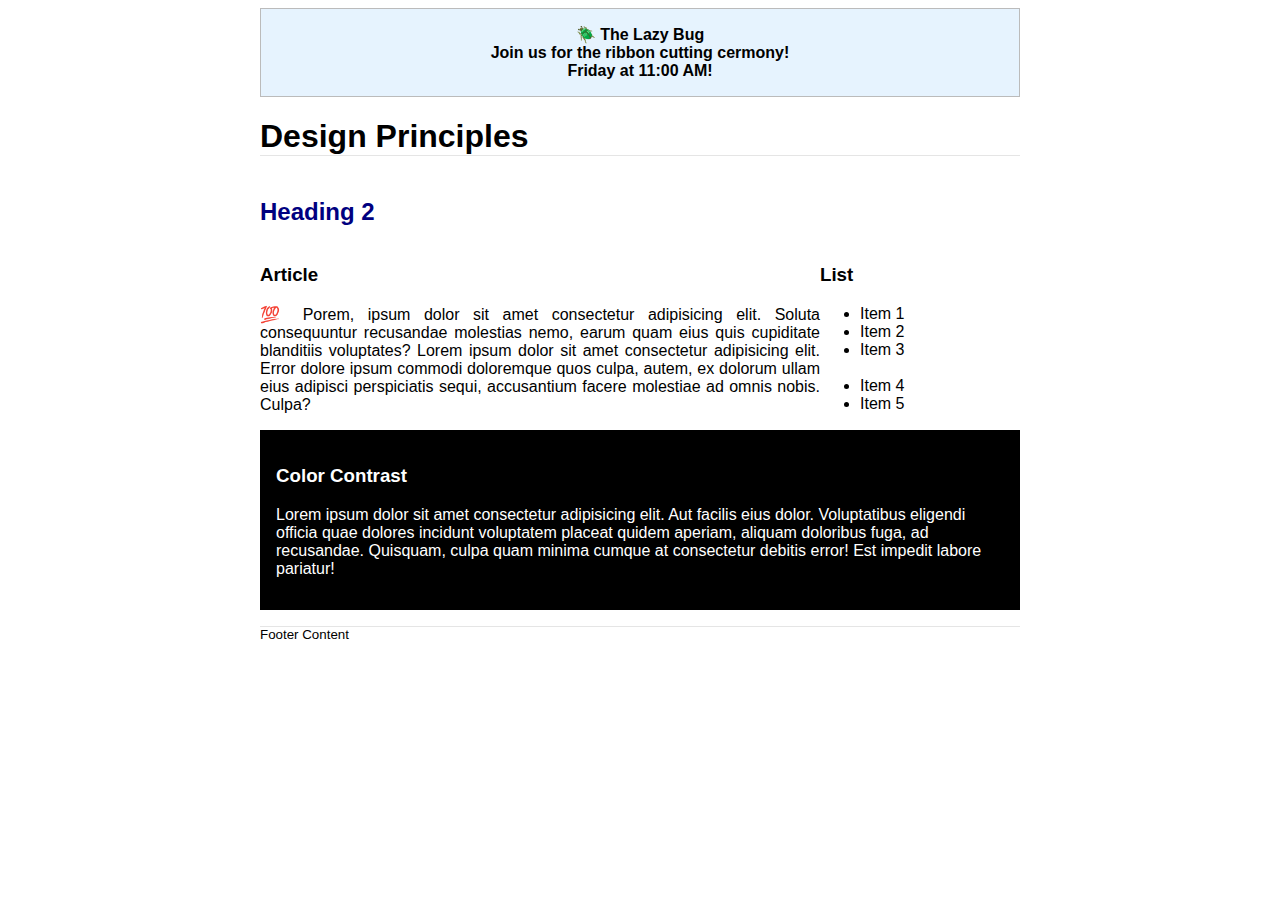
<file: week03/design.html>
<!DOCTYPE html>
<html lang="en">
<head>
    <meta charset="UTF-8">
    <meta name="viewport" content="width=device-width, initial-scale=1.0">
    <title>Document</title>
    <link rel="stylesheet" href="styles/design.css">
</head>
<body>
    <header>
        <div class="banner">🪲 The Lazy Bug<br>Join us for the ribbon cutting cermony!<br>Friday at 11:00 AM!</div>
        <h1>Design Principles</h1>
    </header>
    <main>
        <h2>Heading 2</h2>
        <section>
            <h3>Article</h3>
            <article>
                <p>💯 Porem, ipsum dolor sit amet consectetur adipisicing elit. Soluta consequuntur recusandae molestias nemo, earum quam eius quis cupiditate blanditiis voluptates? Lorem ipsum dolor sit amet consectetur adipisicing elit. Error dolore ipsum commodi doloremque quos culpa, autem, ex dolorum ullam eius adipisci perspiciatis sequi, accusantium facere molestiae ad omnis nobis. Culpa?</p>
            </article>
        </section>
        <section>
            <h3>List</h3>
            <ul>
                <li>Item 1</li>
                <li>Item 2</li>
                <li>Item 3<br><br></li>
                <li>Item 4</li>
                <li>Item 5</li>
            </ul>
        </section>
        <div class="callout">
            <h3>Color Contrast</h3>
            <p>Lorem ipsum dolor sit amet consectetur adipisicing elit. Aut facilis eius dolor. Voluptatibus eligendi officia quae dolores incidunt voluptatem placeat quidem aperiam, aliquam doloribus fuga, ad recusandae. Quisquam, culpa quam minima cumque at consectetur debitis error! Est impedit labore pariatur!</p>
        </div>
    </main>
    <footer>
        Footer Content
    </footer>
</body>
</html>
</file>
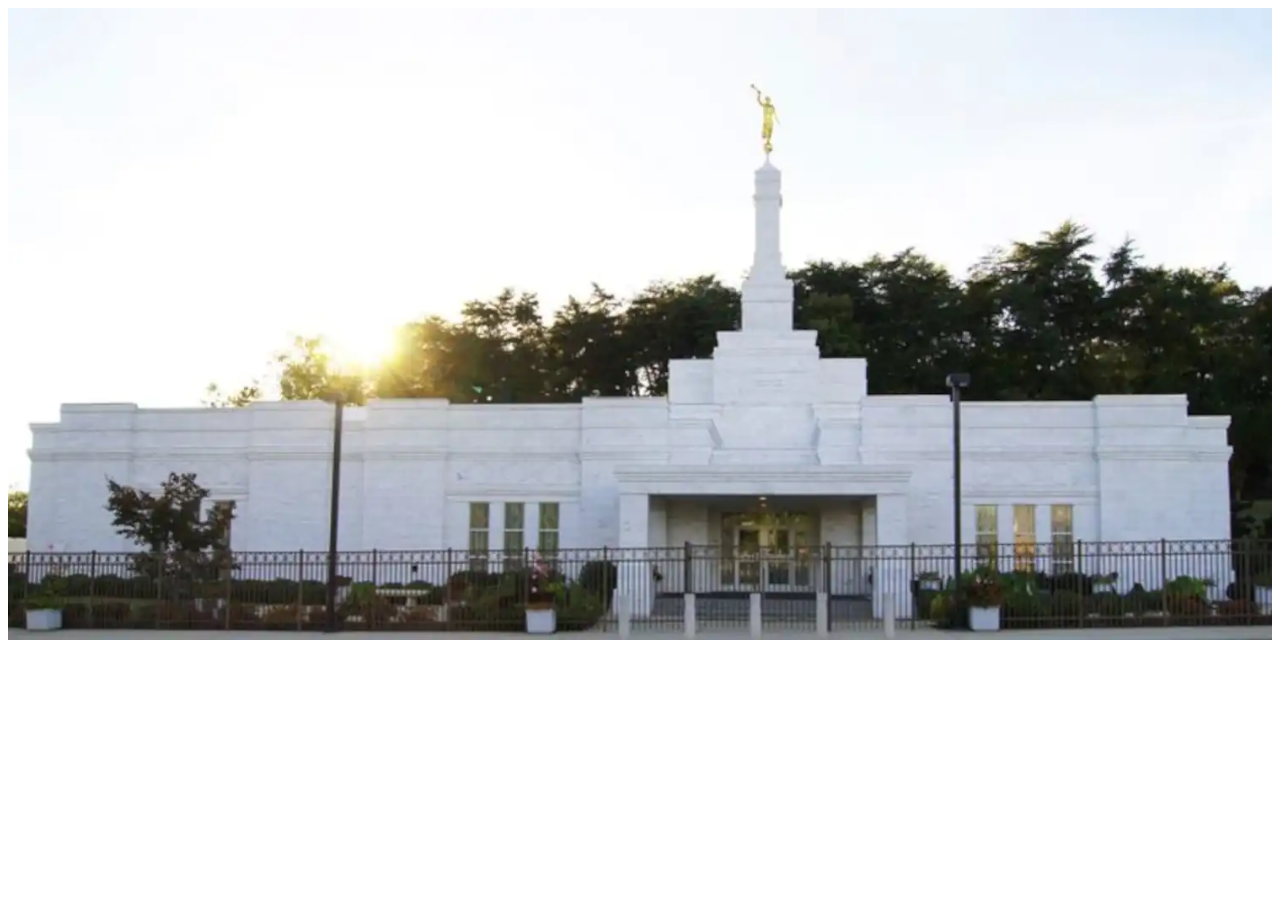
<file: week03/responsive-images.html>
<!DOCTYPE html>
<html lang="en">
<head>
    <meta charset="UTF-8">
    <meta name="viewport" content="width=device-width, initial-scale=1.0">
    <title>Document</title>
    <link rel="stylesheet" href="styles/responsive-images.css">
</head>
<body>
    <main>
        <div class="hero">
            <picture>
                <source media="(min-width: 1000px)" srcset="images\hero-large.webp">
                <source media="(min-width: 500px)" srcset="images\hero-medium.webp">
                <img src="images/hero-small.webp" alt="birmingham alabama temple"  width="500" height="250">
            </picture>
        </div>
    </main>
</body>
</html>
</file>
<file: styles/base.css>
:root{
    --background-color-title:#174e70 ;
    --text-color-title:#fff;
    --font-family:Roboto, Arial;
}

body{
    display: grid;
    grid-template: 1fr 4fr 1fr / 1fr;
}
header{
    background-color: var(--background-color-title);
    display: grid;
    grid-template-rows: 2fr 1fr;
}
header h1{
    color: var(--text-color-title);
    font-family: var(--font-family);
    font-weight: 500;
    align-self: center;
    justify-self: center;
}
.highlight{
    color: #ffef5c;
}
header nav{
    display: flex;
    flex-wrap: wrap;
    justify-content: space-around;
    align-items: center;
    background-color: #333333;
}

header nav a{
    flex: 1 1 auto;
    font-size: 1.5rem;
    text-decoration: none;
    color: #fff;
    flex: 0 1 auto;
}
header nav a:hover{
    transform: scale(1.1); 
    text-decoration: underline;
    
}

main{
    padding: 0.5rem;
    display: grid;
    grid-template-columns: 2fr 1fr; 
}


.card {
    display: grid;
    grid-template: 0.2fr 1fr  1fr / 1fr;
    background-color: var(--text-color-title);
    color: black;
    border-color: #bbbbbb;
    border-style: solid;
    border-width: 0.15rem;
    border-radius: 10px;
    margin: 0.15rem;
}

.card h2{
    align-self: start;
    text-align: center;
    margin: 0;
    padding: 1rem;
    border-top-right-radius: 7px;
    border-top-left-radius: 7px;
    background-color: var(--background-color-title);
    color: var(--text-color-title);
}

.info-about-me{
    display: grid;
    grid-template-columns: 2fr 1fr;
    justify-items: center;
    align-items: center;
}
.info-about-me p{
    margin: 0;
    padding-left: 1rem;
    padding-right: 1rem;
}
.info-about-me img{
    align-self: center;
    justify-self: center;
    max-width: 45%;
       
}

.info-about-country{
    display: grid;
    grid-template: 1fr 3fr/1fr 1fr 1fr;
    justify-items: center;
    align-items: center;
}

.info-about-country h3{
    margin: 0;
    padding: 0;
    grid-column: 1/4;
}

.info-about-country p{
    grid-column: 2/4;
    padding-left: 1rem;
    padding-right: 1rem; 
    order: 2;
}
.info-about-country figure figcaption{
    color: #333333;
    font-weight: 700;
    text-align: center;
}


.card nav{
    grid-row: 2/4;
    align-self: center;
}
.card nav  ul li{
    margin: 0.3rem;
}

footer{
    text-align: center;
    margin: 0;
    padding: 1rem;
    background-color: var(--background-color-title);
    color: var(--text-color-title);
}

#lastModified{
    color: #ffef5c;
}
</file>
<file: project/styles/colortheme.css>
:root{
    --whole-back-col: rgb(255, 255, 255);
    --backgound-color: rgb(184, 216, 243);
    --color: #000000;
    --font-family: 'Roboto', arial;
    --answer-bk-cl: rgb(214, 255, 214);
    --good-answer-bck:rgb(95, 218, 95);
    --wrong-answer-bck:rgb(218, 99, 95);
}
</file>
<file: project/styles/siteplan.css>
*{
    margin: 0;
    padding: 0;
    border: 0;
    font-family: var(--font-family);
}
body{
    background-color: var(--whole-back-col);
}

h1,h2{
    text-align: center;
}
header{
    color: var(--color);
    position: relative;
    display: grid;
}
header div{
    position: absolute;
    right: 0;
}

header nav{
    max-width: 600px;
    margin: 1rem auto;
    display: flex;
    align-content: center;
    justify-content: space-evenly;
    gap: 1rem;
}
nav a{
    align-self: flex-start;
    padding: 0.5rem;
    background-color: var(--backgound-color);
    text-decoration: none;
    font-weight: 700;
    border-radius: 5px;
    color: var(--color);
}
nav a:hover{
    font-size: 1.5rem;
}

main{
    width: 80%;
    margin: 0 auto;
    background-color: var(--backgound-color);
    color: var(--color);
    border-radius: 1rem;
}

.one{
    margin-top: 1rem;
}

ol{
    margin: 1rem 1rem;
    width: 97%;
}

.rght{
    display: inline-block;
    min-width: 1rem;
    height: 1rem;
    color: rgb(95, 218, 95);
    background-color: var(--good-answer-bck);
    border:1px solid rgba(0, 0, 0, 0.1);
}


.wrng{
    display: inline-block;
    min-width: 1rem;
    height: 1rem;
    color: rgb(95, 218, 95);
    background-color: var(--wrong-answer-bck);
    border:1px solid rgba(0, 0, 0, 0.1);
}



li{
    margin-top: 1rem;
}


.info {
   padding: 1rem;
   margin-bottom: 1rem;
}



footer {
    background-color: var(--backgound-color);
    margin: 1rem auto;
    text-align: center;
    width: 60%;
    padding: 1rem;
    border-radius: 1rem;
}
</file>
<file: project/styles/interactive-face.css>
.practice{
    padding: 1rem;
    display: grid;
    grid-template-columns: 1fr;
}

.practice label{
    grid-column: 1/2;
    grid-row: 1/2;
    justify-self: start;
    align-self: center;
    font-size: large;
    font-weight: 700;
}
.practice button{
    grid-column: 1/2;
    grid-row: 1/2;
    justify-self: end;
    margin: 5px;
    padding: 1rem;
    border-radius: 1rem;
    background-color: var(--whole-back-col);
    color: var(--color);
    font-weight: 700;

}
.rightA{
    border: 4px solid var(--good-answer-bck);
}
.wrongA{
    border: 4px solid var(--wrong-answer-bck);
}


textarea{
    justify-self: center;
    align-self: center;
    height: 10rem;
    width:100%;
    border-radius: 0.5rem;
    border: 2px solid rgba(90, 100, 191, 0.5);
    background-color: var(--whole-back-col);
    color: var(--color);
    margin-bottom: 1rem;
}

iframe{
    background-color: white;
    justify-self: center;
    align-self: center;
    margin: 0 0 0 1rem;
    width: 97%;
    height: auto;
    border-radius: 5px;
}
</file>
<file: project/styles/int-face-large.css>
@media screen and (min-width:550px){
    .practice{
        grid-template-columns: 1fr 1fr;
    }
    
    textarea{
        grid-column: 1/2;
        grid-row: 2/3;
        justify-self: start;
        width: 100%;
        height: 10rem;
    }
    
    iframe{
        grid-row: 2/3;
        justify-self: start;
        align-self: start;
    }
    
}
</file>
<file: project/styles/answer.css>
details{
    padding: 0.5rem;
    margin: 0 1rem;
    height: 100%;
    max-width: fit-content;
    background-color: var(--answer-bk-cl);
    border-radius: 1rem;
    color: var(--color);
    font-size: 1.1rem;
}
</file>
<file: project/styles/switch.css>
#theme {
    display: none;
}

.toggleSwitch {
    display: flex;
    align-items: center;
    justify-content: center;
    position: relative;
    width: 4rem;
    height: 2rem; 
    gap: 8px;
    background-color: rgb(82, 82, 82);
    border-radius: 16px;
    cursor: pointer;
    transition-duration: .2s;
}

.toggleSwitch img {
    flex: 0 0 auto;
}

header div img{
    width: 1.2rem; 
    height: 100%; 
    max-height: 100%;
}

.toggleSwitch::after {
  content: "";
  position: absolute;
  height: 1.2rem;
  width: 1.2rem;
  left: 0.56rem;
  background-color: rgb(33, 33, 33);
  border-radius: 50%;
  transition-duration: .2s;
}

#theme:checked + .toggleSwitch::after {
  transform: translateX(144%);
  transition-duration: .2s;
  background-color: white;
}

#theme:checked + .toggleSwitch {
    background-color: rgb(206, 206, 206);
    transition-duration: .2s;
}

#theme:checked ~ body {
    background-color: white;
}
</file>
<file: styles/form.css>
:root {
    --page-font-family: 'Roboto', Arial, Helvetica, sans-serif;
    --background-color: #90B8D8;
    --starts-base-color:rgb(221, 221, 221);
    --starts-select:rgb(250, 242, 144);
    --footer-text-color:rgb(255, 255, 255);
  }

* {
  padding: 0;
  margin: 0;
  border: 0;
  font-family: var(--page-font-family);
  }


h1 {
    justify-self: center;
}


form{
    margin: 1rem auto;
    width: fit-content;
    display: grid;
    padding: 1rem;
    border-radius: 1rem;
    background-color: var(--background-color);
}



select, div, input[type='date'], textarea, input[type='text']{
    margin-bottom: 1.5rem;
}

input:not([type='checkbox']), select{
    min-height: 44px;
}

label{
    display: block;
    padding: 0.3rem 0;
}

input[type='checkbox'] {
    margin-right: 5px;
}

input[type='submit']{
    font-weight: 700;
    font-size: larger;
}


/* stars---------------- */

.star-rating {
    display: flex;
    align-items: center;
    width: fit-content;
    height: fit-content;
    flex-direction: row-reverse;
    justify-content: space-between;
    position: relative;
}

.star-rating input {
    display: none;
}

.star-rating > label {
    width: 30px;
    height: 30px;
    font-size: 2rem;
    transition: 0.2s ease;
    color: var(--starts-base-color);
}

.star-rating label:hover {
    color: var(--starts-select);
    transition: 0.2s ease;

    text-shadow: 2px 2px 5px rgba(250, 242, 144, 0.5);
}

.star-rating label:active::before {
    transform:scale(1.1);
}
  

.star-rating label::before {
    content: '\2606';
    position: absolute;
    top: 0px;
    line-height: 26px;
}

.star-rating input:checked ~ label:before {
    content:'\2605';
    color: var(--starts-select);
}  
/* ---------- */

footer {
    background-color: var(--background-color);
    text-align: center;
    padding: 20px;
    width: fit-content;
    justify-self: center;
    border-radius: 1rem;
}
</file>
<file: styles/media-quiry.css>
:root {
  --page-font-family: 'Roboto', Arial, Helvetica, sans-serif;
  --header-background-color: rgba(255, 255, 99, 0.498);
  --main-background-color: rgb(177, 230, 246);
  --footer-background-color:rgba(255, 151, 151, 0.833);
  --text-color-clear: rgb(255, 255, 255);
  --text-color-dark:rgb(0, 0, 0);
  --line-text-separation: 2px outset rgba(85, 214, 233, 0.7);
  --trasparent-background:rgba(255, 255, 255, 0.7);
  --trasparent-back-title:rgba(0, 0, 255, 0.75);
}

* {
padding: 0;
margin: 0;
border: 0;
font-family: var(--page-font-family);
}

body {
  display: grid;
  grid-template-columns: 1fr;
  max-width: 1500px;
  justify-self: center;
}

header {
  background-color: var(--header-background-color);
  padding: 10px;
}

h1 {
  justify-self: center;
}
main{
  background-color: var(--main-background-color);
}

main picture img {
  width: 100%;
  height: auto;
  object-fit: cover;
  vertical-align: middle;
}

.data{
  justify-self: center;
  min-width: 100%;
  font-size: 1rem;
  border-bottom: var(--line-text-separation);
}  

.weather{
  justify-items: center;
  font-size: 1rem;
  width: 100%;
}


h2{
  text-align: center;
}



ul{
  list-style-type: none;
  padding: 1rem;
  font-weight: 300;
}
ul li p{
  display: grid;
  grid-template-columns: 1fr 1fr;
  gap: 5px;
}
ul li span{
  justify-self: end;
  font-weight: 400;
}

footer{
  padding: 30px;
  text-align: center;
  color: var(--text-color-dark);
  background-color: var(--footer-background-color);
}

.weather img{
  width: 10rem;
}
</file>
<file: styles/media-quiry-large.css>
@media screen and (min-width:600px){
      
    main{
      position: relative;
    }
    
    .data {
      position: absolute;
      min-width: 12rem;
      font-size: 1.2rem;
      top: 2rem;
      left: 1rem;
      width: fit-content;
      background-color: var(--trasparent-background);
      border-bottom: 0;
    }  
    
    .weather{
        display: block;
      position: absolute;
      min-width: 12rem;
      font-size: 1.2rem;
      bottom: 2rem;
      right: 1rem;
      width: fit-content;
      background-color: var(--trasparent-background);
    }
    
    
    h2{
      justify-self: start;
      min-width: 13rem;
      color: var(--text-color-clear);
      background-color: var(--trasparent-back-title);
      position: relative;
      left: -10px;
      top: 10px;
      max-width: 13rem;
      padding: 0.3rem;
      border-radius: 10px;
      text-align: start;
    }

    .weather h2::after{
        position: absolute;
        content: '⛅';
        right: 0px;
        top: 0px;
    }

    .weather img{
        display: none;
    }
}
</file>
<file: styles/temples.css>
:root{
    --font-family: Roboto, arial;
    --text-color: #ffffff;
    --background-color: #003057;
    --hov-text-color: #003057;
    --hov-back-color: #ffffff;
}
* {
    padding: 0;
    margin: 0;
    font-family: var(--font-family);
}

header{
    position: relative;
    display: grid;
    grid-template-columns: 1fr ;
    grid-gap: 0;
    place-items: center;
    padding: 10px;
    background-color: var(--background-color);
}

h1 {
    align-self: center;
    justify-self: start;
    color: var(--text-color);
}

nav a{
    display: none;
    padding: 10px;
    text-decoration: none;
    font-size: large;
    font-weight: 700;
    max-width: fit-content;
    color: var(--text-color);
    transition: 0.5s;
}
nav a:hover{
    background-color: var(--hov-back-color);
    color: var(--hov-text-color);
    border-radius: 10px;
    font-size: 1.5rem;
}
nav a:active{
    font-size: 1rem;
}

#menu{
    position: absolute;
    top: 0;
    right: 5px;
    justify-self: end;
    align-self: start;
	font-size: 1.5rem;
	font-weight: bold;
	background-color: transparent;
	color: var(--text-color);
    border-style: none;   
}

#menu::before {
    content: "☰";
    transition: 0.5s;
}

#menu.open-menu::before {
	content: "x";  
    font-size: 2.5rem;
}
.h1-open{
    display: none;
}
.open{
    display: flex;
	flex-direction: column;
    align-items: center;
	justify-content: space-around;
	list-style: none;
}

.open a{
    display: block;
}

main { 
    display: grid;
    grid-template-columns: repeat(auto-fit, minmax(250px, 1fr));
    gap: 20px;
    max-width: 800px;
    margin: 0 auto;
    padding: 20px;
    background-color: var(--hov-back-color);
  }

h2{
    grid-column: 1 / -1;
    text-align: center;    
}
img{
    grid-column: auto;
    max-width: 100%;
   
}

figcaption{
    text-align: center;
}

footer {
    background-color: var(--background-color);
    color: var(--text-color);
    text-align: center;
    padding: 20px;
}
</file>
<file: styles/temples-large.css>
@media screen and (min-width:550px){
    header{
        display: grid;
        grid-template-columns: 1fr 1fr;
        place-items: center;
    }
    h1{
        display: inline;
    }
    #menu {
		display: none;
	}
    nav{
        justify-self: end;
        align-self: center;
        display: flex;
    }
    nav a{
        display: block;
    }
}
</file>
<file: project/styles/instructions.css>
.example{
    background-color: var(--color);
    color: var( --whole-back-col);
    border-radius: 5px;
    padding: 2px;
}
p{
    line-height: 2;
}
</file>
<file: week01/styles/layout.css>
* {
    font-family: Arial, Helvetica, sans-serif;
	margin: 0;
	padding: 0;
}

body{
    display: grid;
    grid-template:  auto 1fr auto / 3fr 1fr;
    
}

h3{
    padding: 1rem;
}

header{
    grid-column: 1/3;
    color: #ffffff;
    display: grid;
    grid-template-columns: 1fr;
    grid-template-rows: 2fr 1fr;
    background-color: #333333;
    min-height: 10rem;

}


nav{
    display: flex;
    justify-content:  space-evenly;
    align-items: center;
    background-color: #000000;
}

nav a{
    flex: 0 1 auto;
    color: white;
    text-decoration: none;
}

nav :hover{
    font-weight: 700;
    text-decoration: underline;
}


main{
    background-color: #cccccc;
    min-height: 20rem;
}


aside{
    background-color: #ffffff;
    min-height: 20rem;
}

footer{
    color: #ffffff;
    text-align: center;
    min-height: 10rem;
    grid-column: 1/3;
    background-color: #333333;
}
</file>
<file: week02/styles/bom.css>
* {
	margin: 0;
	padding: 0;
}

body {
	height: 100vh;
	display: flex;
	flex-direction: column;
	align-items: center;
	justify-content: center;
	font-family: Acme, Arial, sans-serif;
}

h1 {
	font-size: 1.5rem;
}

main {
	margin: 1rem auto;
	border: 1px solid rgba(0, 0, 0, 0.1);
	padding: 1rem;
	background-color: #ddd;
	display: flex;
	flex-direction: column;
}

input,
button {
	padding: 0.5rem;
}

button {
	margin: 0.5rem;
}

.delete {
	width: fit-content;
}

.input {
	display: flex;
	gap: 1rem;
}

.list {
	padding: 0.5rem;
}

ul {
	margin: 1rem;
	list-style: none;
}

li {
	display: flex;
	align-items: center;
	justify-content: space-between;
}

@media only screen and (min-width: 32.5em) {
	h1 {
		font-size: 2rem;
	}

	main {
		width: 320px;
	}
}
</file>
<file: week02/styles/media-query.css>
body { 
    font-family: 'Roboto', sans-serif;
    font-weight: 400; 
}

header, main, footer{
    max-width: 640px;
    margin: 1rem auto;
    border: 1px solid #c2bbbb;
    padding: 1rem;
    background-color:  #c0d5eb;

}

main{
    display: grid;
    grid-template-columns: 1fr;
    grid-gap: 1rem;
}

section{
    padding: 1rem;
    background-color: #fff;
}
</file>
<file: week02/styles/media-query-large.css>
@media screen and (min-width:500px){
    header{
        color: white;
        background-color: black;
    }
    main{
        grid-template-columns: 1fr 1fr;
    }
}
</file>
<file: week03/styles/design.css>
body {
	font-family: Roboto, helvetica, sans-serif;
}

header,
main,
footer {
	max-width: 760px;
	margin: 0 auto;
}

div.banner {
    border: 1px solid #bbb;
    padding: 1rem;
    background-color: rgb(230, 243, 254);
    font-weight: 700;
       word-break: break-word;
      text-align: center;
  }

h1 {
	border-bottom: 1px solid rgba(0, 0, 0, 0.1);
}

main {
	display: grid;
    grid-template-columns: 1fr 200px;
}

h2 {
    grid-column: 1/3;
	color: navy;
	text-align: start;
}

article p {
	text-align: justify;
}

.callout {
    grid-column: 1/3;
	color: rgb(255, 255, 255);
	background-color: rgb(0, 0, 0);
    padding: 1rem;

}

footer {
	margin-top: 1rem;
	border-top: 1px solid rgba(0, 0, 0, 0.1);
	font-size: smaller;
	text-align: start;
}
</file>
<file: week03/styles/responsive-images.css>
.hero img {
    width: 100%;
    height: auto;
    object-fit: cover;
  }
</file>
